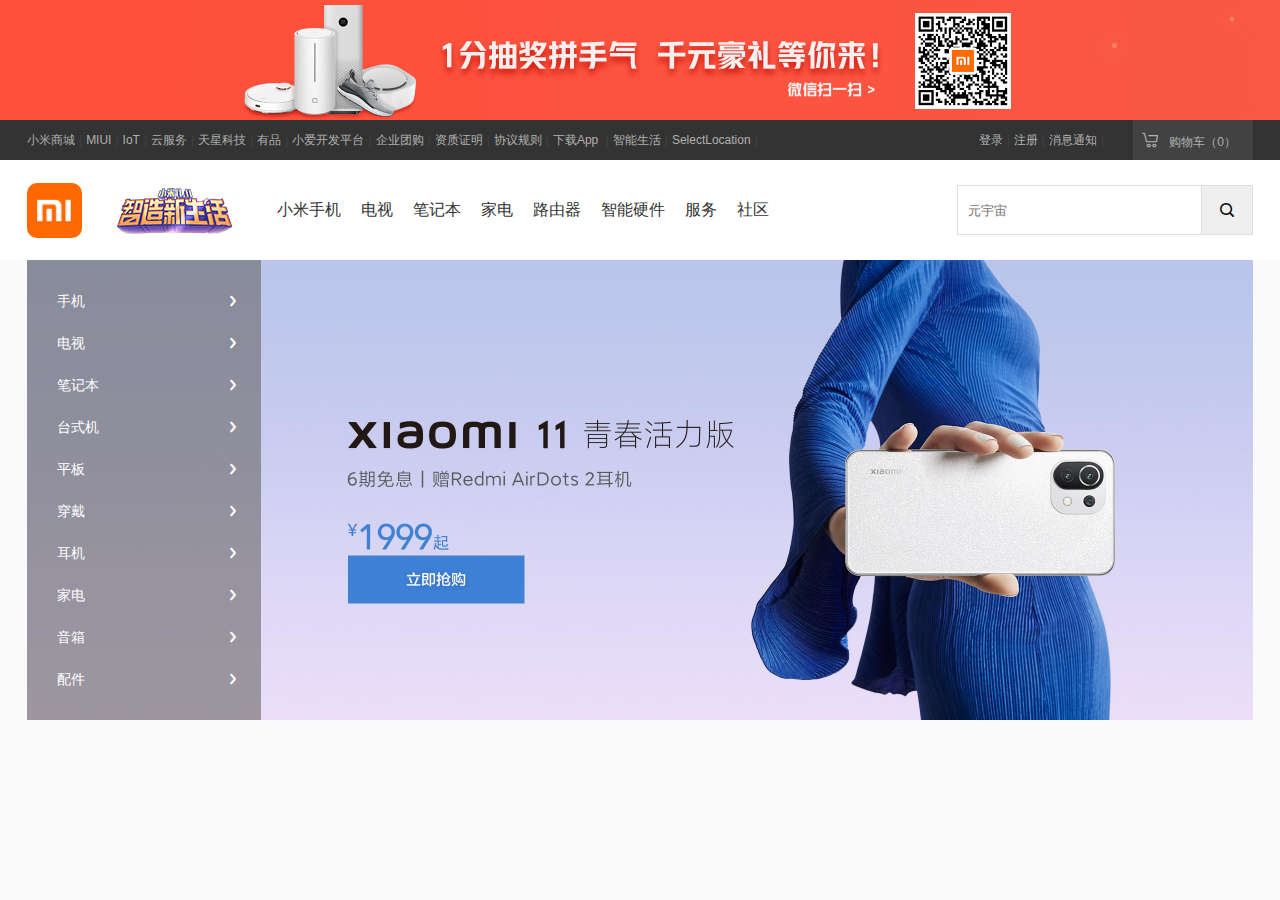
<file: index.html>
<!DOCTYPE html>
<html lang="en">
<head>
    <meta charset="UTF-8">
    <meta name="viewport" content="width=device-width, initial-scale=1.0">
    <title>Document</title>
    <link rel="stylesheet" href="./css/reset.css"></link>
    <link rel="stylesheet" href="./css/mi.css">
    <link rel="stylesheet" href="./css/iconfont/iconfont.css">
</head>
<body>
    <!-- 顶部广告 start -->
     <div class="header">
        <a href="#">
            <img src="./images/top.jpg" alt="ad">
        </a> 
     </div>
    <!-- 顶部广告 end -->

    <!-- 黑色导航栏 start -->
     <div class="black-nav">
        <div class="wrap">
            <ul class="black-nav-left">
                <li><a href="#">小米商城</a><span>|</span></li>
                <li><a href="#">MIUI</a><span>|</span></li>
                <li><a href="#">IoT</a><span>|</span></li>
                <li><a href="#">云服务</a><span>|</span></li>
                <li><a href="#">天星科技</a><span>|</span></li>
                <li><a href="#">有品</a><span>|</span></li>
                <li><a href="#">小爱开发平台</a><span>|</span></li>
                <li><a href="#">企业团购</a><span>|</span></li>
                <li><a href="#">资质证明</a><span>|</span></li>
                <li><a href="#">协议规则</a><span>|</span></li>
                <li>
                    <a href="#">下载App</a>
                    <span>|</span>
                    <div class="download">
                        <img src="./images/download.png" alt="">
                        <p>小米商城App</p>
                    </div>
                    <div class="stri"></div>
                </li>
                <li><a href="#">智能生活</a><span>|</span></li>
                <li><a href="#">SelectLocation</a><span>|</span></li>
            </ul>
            <ul class="black-nav-right">
                <li><a href="#">登录</a><span>|</span></li>
                <li><a href="#">注册</a><span>|</span></li>
                <li><a href="#">消息通知</a><span>|</span></li>
                <li class="cart">
                    <a href="#">
                        <i class="iconfont">&#xe607;</i>
                        <i >购物车（0）</i>
                    </a>
                    <div class="cart-list">
                        购物车中还没有商品，赶紧选购吧
                    </div>
                </li>
            </ul>
        </div>
     </div>
    <!-- 黑色导航栏 end -->

    <!-- 白色导航栏 start -->
     <div class="white-nav">
        <div class="wrap">
            <div class="logo">
            <img src="./images/mi-home.png" alt="" class="mi-home">
            <img src="./images/mi-logo.png" alt="" class="mi-logo">
        </div>
        <div class="nav-bar">
            <ul>
                <li>
                    <a href="#">
                        <img src="./images/zzxsh.gif" alt="">
                    </a>
                </li>
                <li>
                    <a href="#">小米手机</a>
                    <div class="nav-bar-list">
                        <div class="wrap">
                            <ul>
                            <li>
                                <a href="#">
                                    <div class="img-box">
                                        <img src="./images/phone.png" alt="">
                                    </div>
                                    <p class="name">小米10至尊纪念版</p>
                                    <p class="price">5200元</p>
                                </a>
                            </li>
                            <li>
                                <a href="#">
                                    <div class="img-box">
                                        <img src="./images/phone.png" alt="">
                                    </div>
                                    <p class="name">小米10至尊纪念版</p>
                                    <p class="price">5200元</p>
                                </a>
                            </li>
                            <li>
                                <a href="#">
                                    <div class="img-box">
                                        <img src="./images/phone.png" alt="">
                                    </div>
                                    <p class="name">小米10至尊纪念版</p>
                                    <p class="price">5200元</p>
                                </a>
                            </li>
                        </ul>
                        </div>
                    </div>
                </li>
                <li>
                    <a href="#">电视</a>
                    <div class="nav-bar-list">
                        <div class="wrap">
                            <ul>
                            <li>
                                <a href="#">
                                    <div class="img-box">
                                        <img src="./images/tv-1@1x.png" alt="">
                                    </div>
                                    <p class="name">小米电视 S Mini LED 系列</p>
                                    <p class="price">2499元 起</p>
                                </a>
                            </li>
                            <li>
                                <a href="#">
                                    <div class="img-box">
                                        <img src="./images/tv-2@1x.png" alt="">
                                    </div>
                                    <p class="name">小米电视 S Pro Mini LED 系列</p>
                                    <p class="price">3999元 起</p>
                                </a>
                            </li>
                            <li>
                                <a href="#">
                                    <div class="img-box">
                                        <img src="./images/tv-3@1x.png" alt="">
                                    </div>
                                    <p class="name">REDMI A系列电视 2025款</p>
                                    <p class="price">699元 起</p>
                                </a>
                            </li>
                            <li>
                                <a href="#">
                                    <div class="img-box">
                                        <img src="./images/tv-4@1x.png" alt="">
                                    </div>
                                    <p class="name">REDMI智能电视 A Pro 系列</p>
                                    <p class="price">1399元 起</p>
                                </a>
                            </li>
                        </ul>
                        </div>
                    </div>
                </li>
                <li><a href="#">笔记本</a></li>
                <li><a href="#">家电</a></li>
                <li><a href="#">路由器</a></li>
                <li><a href="#">智能硬件</a></li>
                <li><a href="#">服务</a></li>
                <li><a href="#">社区</a></li>
            </ul>
        </div>
        <div class="search">
            <input type="text" placeholder="元宇宙">
            <button class="iconfont">&#xe63d;</button>
        </div>
        </div>
     </div>
    <!-- 白色导航栏 end -->

    <!-- banner start -->
     <div class="banner">
        <div class="wrap">
            <img class="banner-img" src="./images/banner.jpg" alt="">
            <div class="side">
                <ul>
                    <li>
                        <a href="#">手机<i class="iconfont">&#xe621;</i></a>
                        <div class="side-list">
                            <ul>
                                <li>
                                    <a href="#">
                                        <img src="./images/phone.png" alt="">
                                        <span>小米手机至尊版</span>
                                    </a>
                                </li>
                                <li>
                                    <a href="#">
                                        <img src="./images/phone.png" alt="">
                                        <span>小米手机至尊版</span>
                                    </a>
                                </li>
                                <li>
                                    <a href="#">
                                        <img src="./images/phone.png" alt="">
                                        <span>小米手机至尊版</span>
                                    </a>
                                </li>
                                <li>
                                    <a href="#">
                                        <img src="./images/phone.png" alt="">
                                        <span>小米手机至尊版</span>
                                    </a>
                                </li>
                                <li>
                                    <a href="#">
                                        <img src="./images/phone.png" alt="">
                                        <span>小米手机至尊版</span>
                                    </a>
                                </li>
                                <li>
                                    <a href="#">
                                        <img src="./images/phone.png" alt="">
                                        <span>小米手机至尊版</span>
                                    </a>
                                </li>
                                <li>
                                    <a href="#">
                                        <img src="./images/phone.png" alt="">
                                        <span>小米手机至尊版</span>
                                    </a>
                                </li>
                            </ul>
                        </div>
                    </li>
                    <li>
                        <a href="#">电视<i class="iconfont">&#xe621;</i></a>
                        <div class="side-list">
                            <ul>
                                <li>
                                    <a href="#">
                                        <img src="./images/tv1.png" alt="">
                                        <span>小米电视</span>
                                    </a>
                                </li>
                                <li>
                                    <a href="#">
                                        <img src="./images/tv2.png" alt="">
                                        <span>小米电视</span>
                                    </a>
                                </li>
                                <li>
                                    <a href="#">
                                        <img src="./images/tv3.png" alt="">
                                        <span>小米电视</span>
                                    </a>
                                </li>
                                <li>
                                    <a href="#">
                                        <img src="./images/tv4.png" alt="">
                                        <span>小米电视</span>
                                    </a>
                                </li>
                                <li>
                                    <a href="#">
                                        <img src="./images/tv1.png" alt="">
                                        <span>小米电视</span>
                                    </a>
                                </li>
                                <li>
                                    <a href="#">
                                        <img src="./images/tv2.png" alt="">
                                        <span>小米电视</span>
                                    </a>
                                </li>
                                <li>
                                    <a href="#">
                                        <img src="./images/tv3.png" alt="">
                                        <span>小米电视</span>
                                    </a>
                                </li>
                            </ul>
                        </div>
                    </li>
                    <li><a href="#">笔记本<i class="iconfont">&#xe621;</i></a></li>
                    <li><a href="#">台式机<i class="iconfont">&#xe621;</i></a></li>
                    <li><a href="#">平板<i class="iconfont">&#xe621;</i></a></li>
                    <li><a href="#">穿戴<i class="iconfont">&#xe621;</i></a></li>
                    <li><a href="#">耳机<i class="iconfont">&#xe621;</i></a></li>
                    <li><a href="#">家电<i class="iconfont">&#xe621;</i></a></li>
                    <li><a href="#">音箱<i class="iconfont">&#xe621;</i></a></li>
                    <li><a href="#">配件<i class="iconfont">&#xe621;</i></a></li>
                </ul>
            </div>
        </div>
     </div>
    <!-- banner end -->

    <!-- banner end -->
     
</body>
</html>
</file>
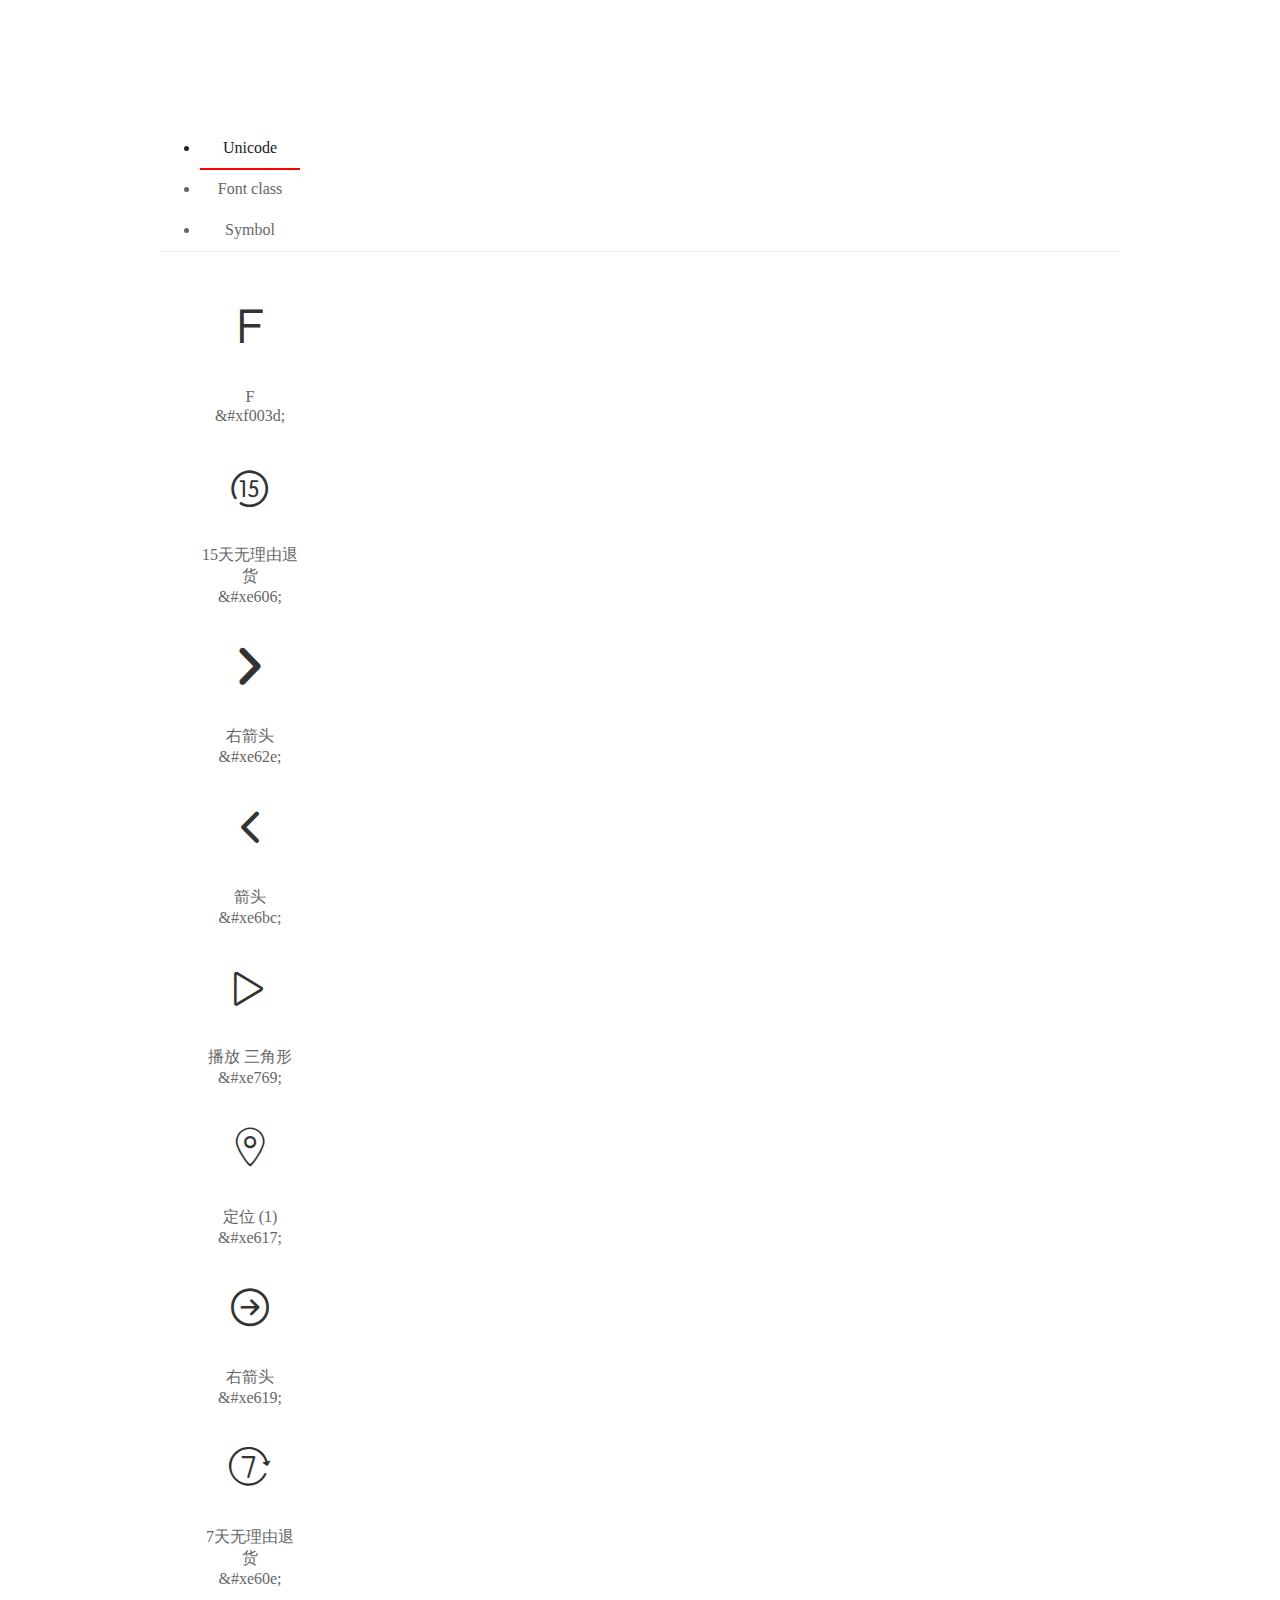
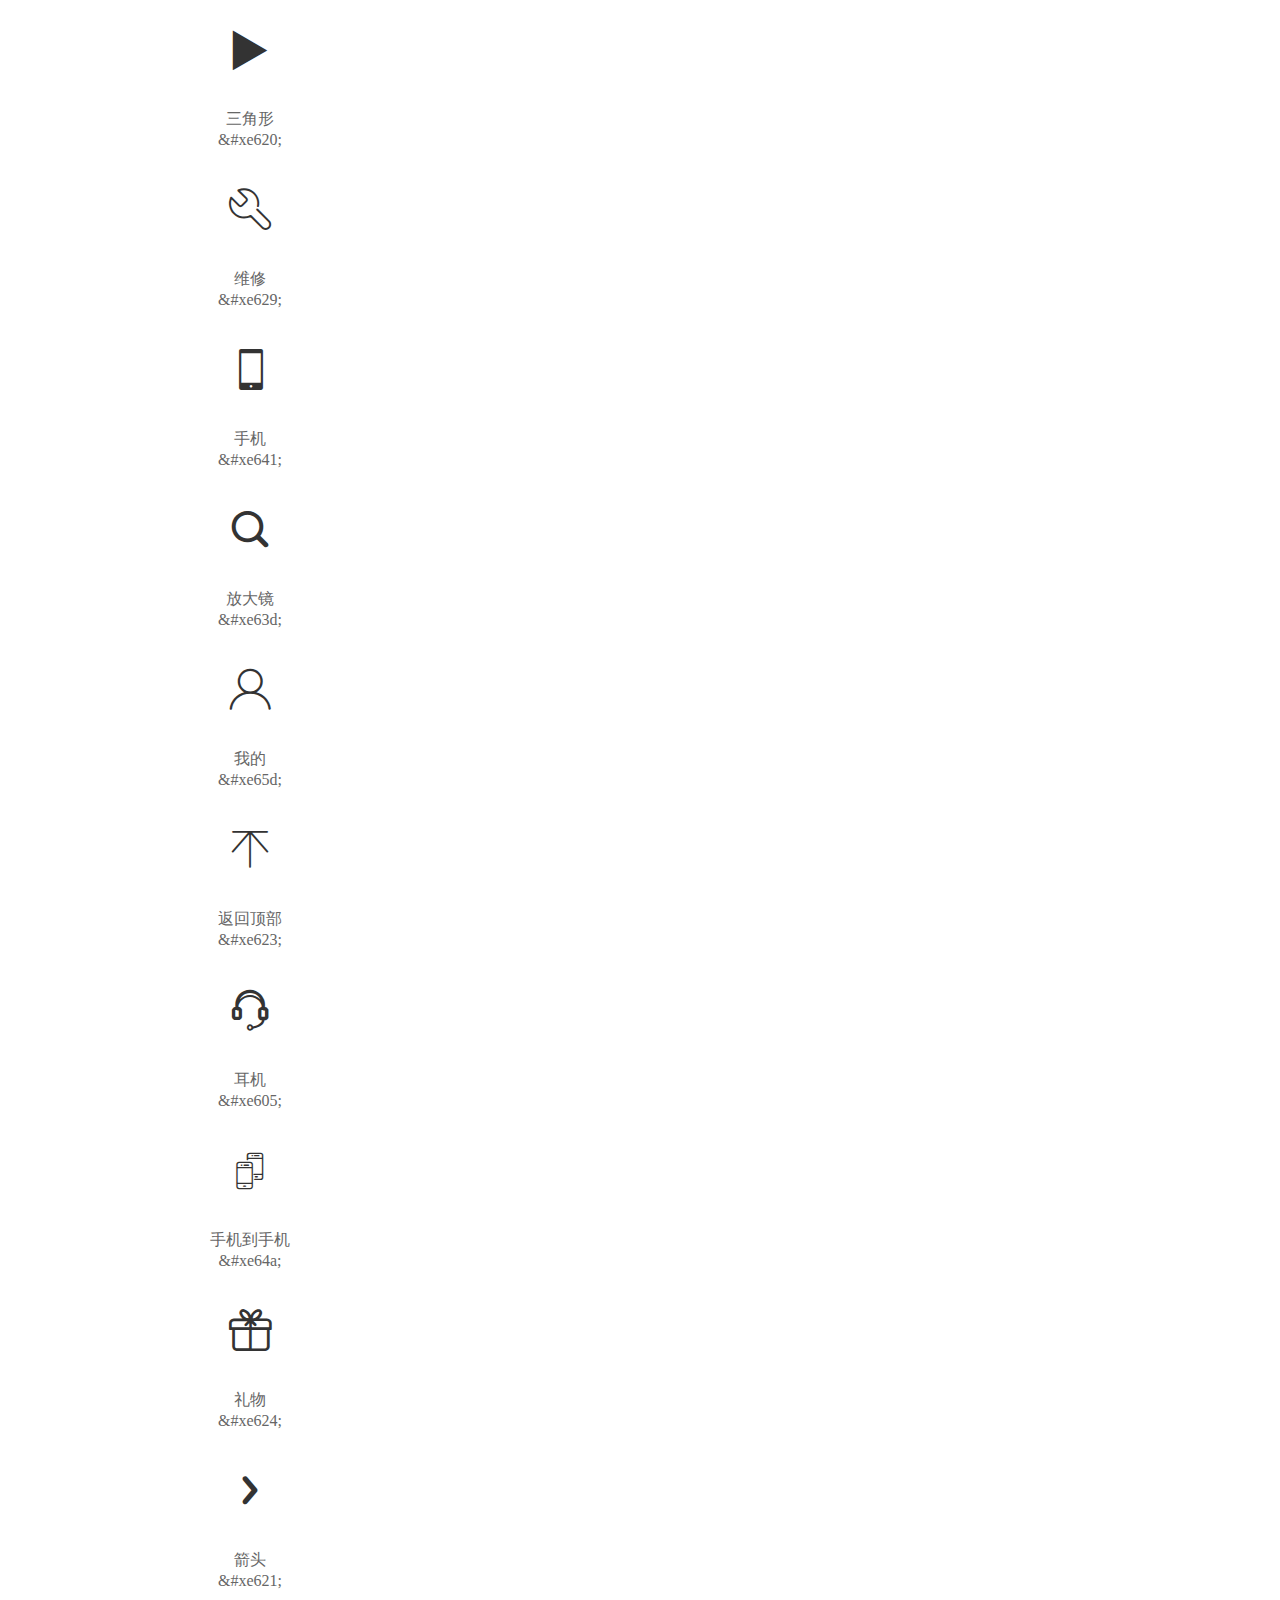
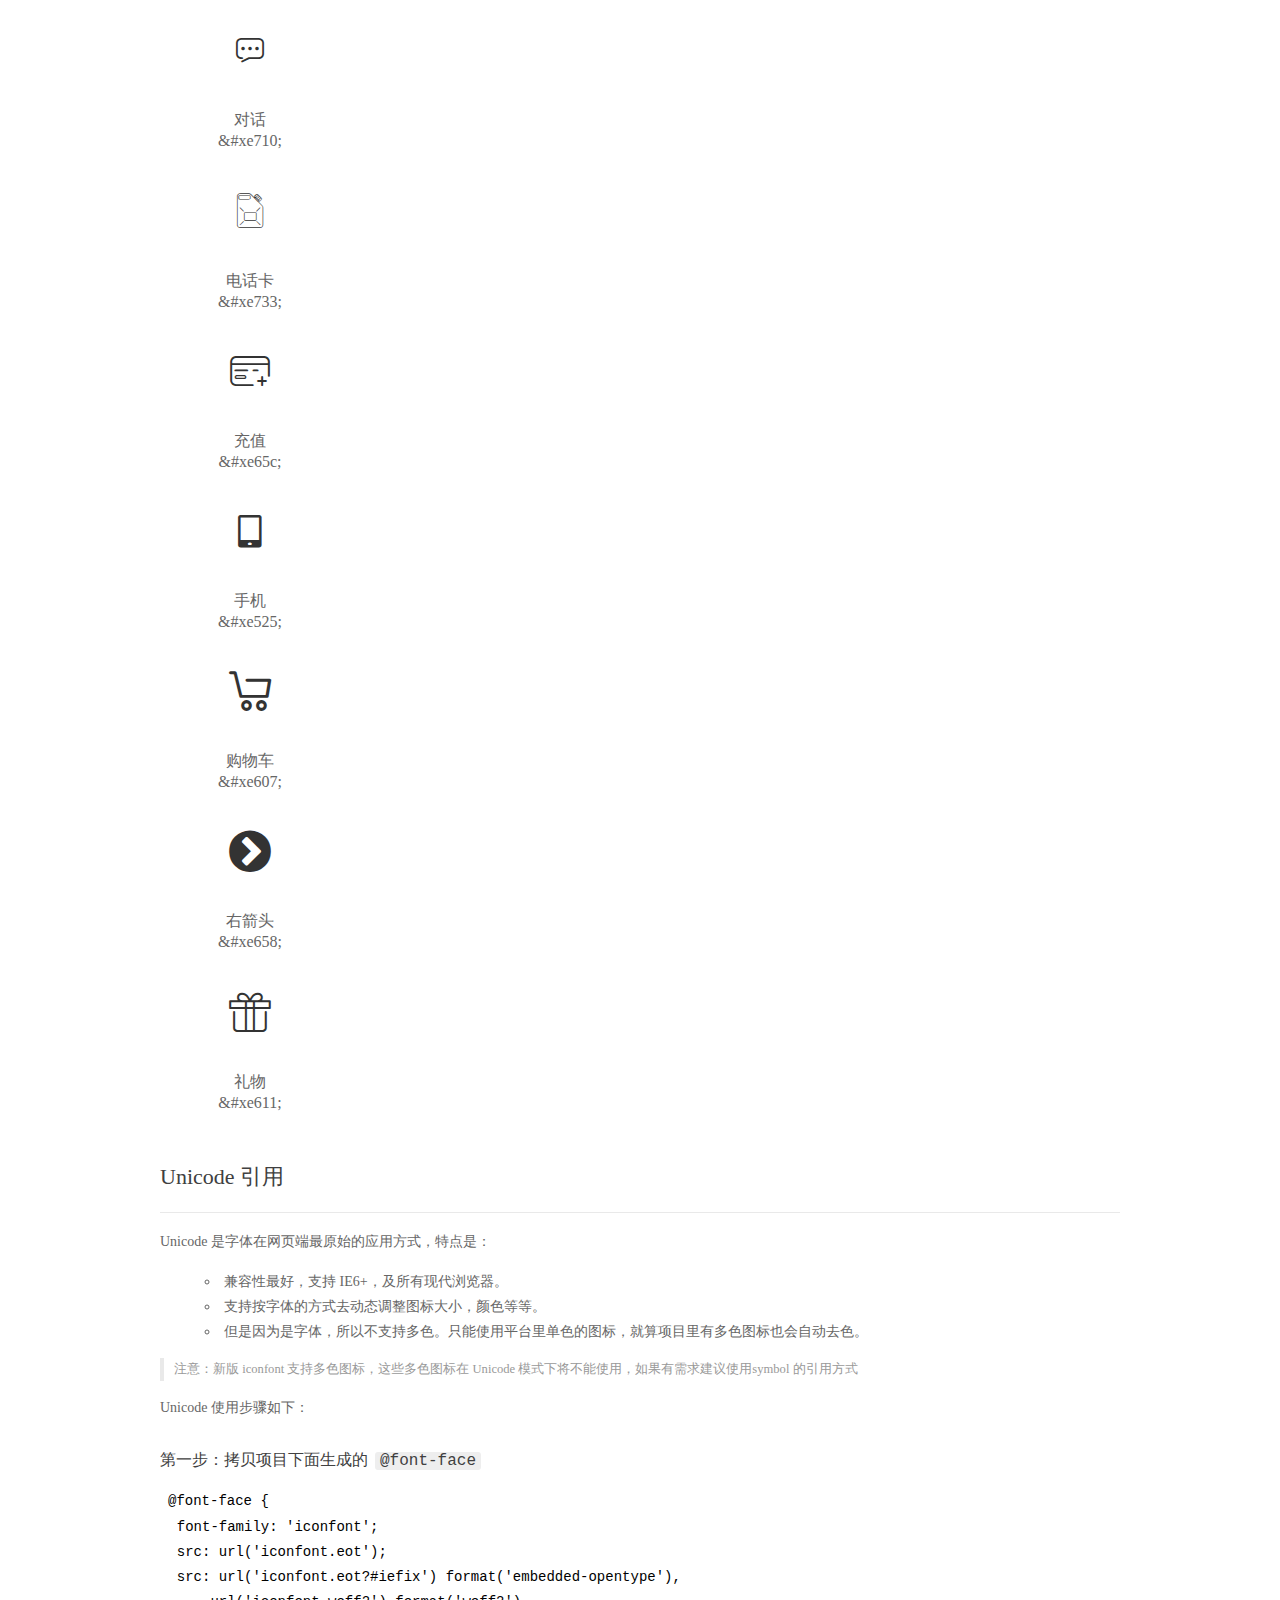
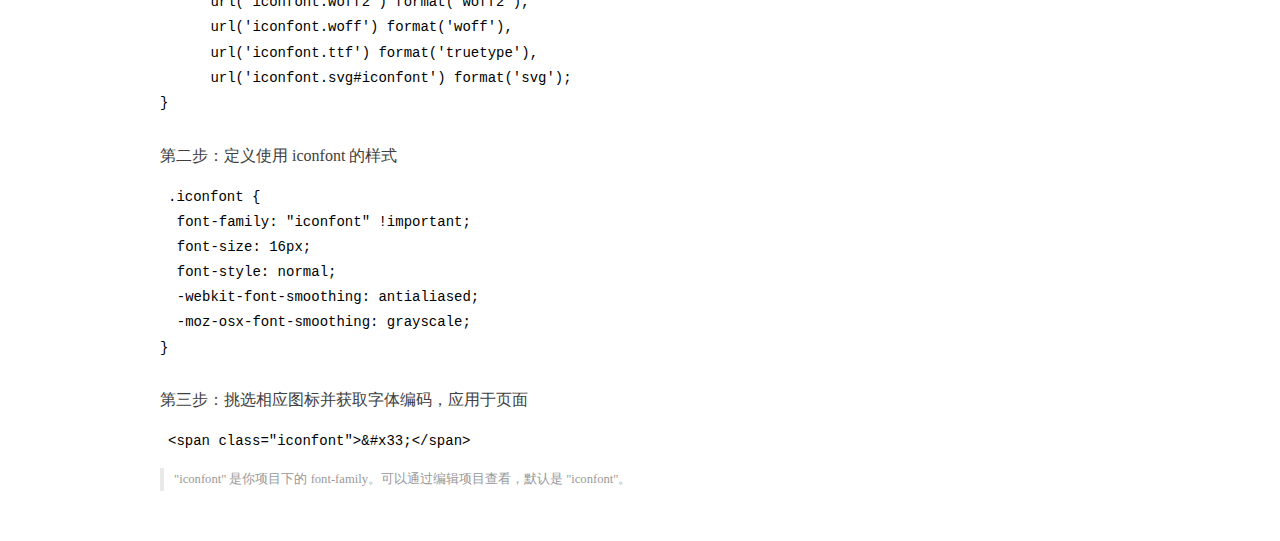
<file: css/iconfont/demo_index.html>
<!DOCTYPE html>
<html>
<head>
  <meta charset="utf-8"/>
  <title>IconFont Demo</title>
  <link rel="shortcut icon" href="https://gtms04.alicdn.com/tps/i4/TB1_oz6GVXXXXaFXpXXJDFnIXXX-64-64.ico" type="image/x-icon"/>
  <link rel="stylesheet" href="https://g.alicdn.com/thx/cube/1.3.2/cube.min.css">
  <link rel="stylesheet" href="demo.css">
  <link rel="stylesheet" href="iconfont.css">
  <script src="iconfont.js"></script>
  <!-- jQuery -->
  <script src="https://a1.alicdn.com/oss/uploads/2018/12/26/7bfddb60-08e8-11e9-9b04-53e73bb6408b.js"></script>
  <!-- 代码高亮 -->
  <script src="https://a1.alicdn.com/oss/uploads/2018/12/26/a3f714d0-08e6-11e9-8a15-ebf944d7534c.js"></script>
</head>
<body>
  <div class="main">
    <h1 class="logo"><a href="https://www.iconfont.cn/" title="iconfont 首页" target="_blank">&#xe86b;</a></h1>
    <div class="nav-tabs">
      <ul id="tabs" class="dib-box">
        <li class="dib active"><span>Unicode</span></li>
        <li class="dib"><span>Font class</span></li>
        <li class="dib"><span>Symbol</span></li>
      </ul>
      
    </div>
    <div class="tab-container">
      <div class="content unicode" style="display: block;">
          <ul class="icon_lists dib-box">
          
            <li class="dib">
              <span class="icon iconfont">&#xf003d;</span>
                <div class="name">F</div>
                <div class="code-name">&amp;#xf003d;</div>
              </li>
          
            <li class="dib">
              <span class="icon iconfont">&#xe606;</span>
                <div class="name">15天无理由退货</div>
                <div class="code-name">&amp;#xe606;</div>
              </li>
          
            <li class="dib">
              <span class="icon iconfont">&#xe62e;</span>
                <div class="name">右箭头</div>
                <div class="code-name">&amp;#xe62e;</div>
              </li>
          
            <li class="dib">
              <span class="icon iconfont">&#xe6bc;</span>
                <div class="name">箭头</div>
                <div class="code-name">&amp;#xe6bc;</div>
              </li>
          
            <li class="dib">
              <span class="icon iconfont">&#xe769;</span>
                <div class="name">播放 三角形</div>
                <div class="code-name">&amp;#xe769;</div>
              </li>
          
            <li class="dib">
              <span class="icon iconfont">&#xe617;</span>
                <div class="name">定位 (1)</div>
                <div class="code-name">&amp;#xe617;</div>
              </li>
          
            <li class="dib">
              <span class="icon iconfont">&#xe619;</span>
                <div class="name">右箭头</div>
                <div class="code-name">&amp;#xe619;</div>
              </li>
          
            <li class="dib">
              <span class="icon iconfont">&#xe60e;</span>
                <div class="name">7天无理由退货</div>
                <div class="code-name">&amp;#xe60e;</div>
              </li>
          
            <li class="dib">
              <span class="icon iconfont">&#xe620;</span>
                <div class="name">三角形</div>
                <div class="code-name">&amp;#xe620;</div>
              </li>
          
            <li class="dib">
              <span class="icon iconfont">&#xe629;</span>
                <div class="name">维修</div>
                <div class="code-name">&amp;#xe629;</div>
              </li>
          
            <li class="dib">
              <span class="icon iconfont">&#xe641;</span>
                <div class="name">手机</div>
                <div class="code-name">&amp;#xe641;</div>
              </li>
          
            <li class="dib">
              <span class="icon iconfont">&#xe63d;</span>
                <div class="name">放大镜</div>
                <div class="code-name">&amp;#xe63d;</div>
              </li>
          
            <li class="dib">
              <span class="icon iconfont">&#xe65d;</span>
                <div class="name">我的</div>
                <div class="code-name">&amp;#xe65d;</div>
              </li>
          
            <li class="dib">
              <span class="icon iconfont">&#xe623;</span>
                <div class="name">返回顶部</div>
                <div class="code-name">&amp;#xe623;</div>
              </li>
          
            <li class="dib">
              <span class="icon iconfont">&#xe605;</span>
                <div class="name">耳机</div>
                <div class="code-name">&amp;#xe605;</div>
              </li>
          
            <li class="dib">
              <span class="icon iconfont">&#xe64a;</span>
                <div class="name">手机到手机</div>
                <div class="code-name">&amp;#xe64a;</div>
              </li>
          
            <li class="dib">
              <span class="icon iconfont">&#xe624;</span>
                <div class="name">礼物</div>
                <div class="code-name">&amp;#xe624;</div>
              </li>
          
            <li class="dib">
              <span class="icon iconfont">&#xe621;</span>
                <div class="name">箭头</div>
                <div class="code-name">&amp;#xe621;</div>
              </li>
          
            <li class="dib">
              <span class="icon iconfont">&#xe710;</span>
                <div class="name">对话</div>
                <div class="code-name">&amp;#xe710;</div>
              </li>
          
            <li class="dib">
              <span class="icon iconfont">&#xe733;</span>
                <div class="name">电话卡</div>
                <div class="code-name">&amp;#xe733;</div>
              </li>
          
            <li class="dib">
              <span class="icon iconfont">&#xe65c;</span>
                <div class="name">充值</div>
                <div class="code-name">&amp;#xe65c;</div>
              </li>
          
            <li class="dib">
              <span class="icon iconfont">&#xe525;</span>
                <div class="name">手机</div>
                <div class="code-name">&amp;#xe525;</div>
              </li>
          
            <li class="dib">
              <span class="icon iconfont">&#xe607;</span>
                <div class="name">购物车</div>
                <div class="code-name">&amp;#xe607;</div>
              </li>
          
            <li class="dib">
              <span class="icon iconfont">&#xe658;</span>
                <div class="name">右箭头</div>
                <div class="code-name">&amp;#xe658;</div>
              </li>
          
            <li class="dib">
              <span class="icon iconfont">&#xe611;</span>
                <div class="name">礼物</div>
                <div class="code-name">&amp;#xe611;</div>
              </li>
          
          </ul>
          <div class="article markdown">
          <h2 id="unicode-">Unicode 引用</h2>
          <hr>

          <p>Unicode 是字体在网页端最原始的应用方式，特点是：</p>
          <ul>
            <li>兼容性最好，支持 IE6+，及所有现代浏览器。</li>
            <li>支持按字体的方式去动态调整图标大小，颜色等等。</li>
            <li>但是因为是字体，所以不支持多色。只能使用平台里单色的图标，就算项目里有多色图标也会自动去色。</li>
          </ul>
          <blockquote>
            <p>注意：新版 iconfont 支持多色图标，这些多色图标在 Unicode 模式下将不能使用，如果有需求建议使用symbol 的引用方式</p>
          </blockquote>
          <p>Unicode 使用步骤如下：</p>
          <h3 id="-font-face">第一步：拷贝项目下面生成的 <code>@font-face</code></h3>
<pre><code class="language-css"
>@font-face {
  font-family: 'iconfont';
  src: url('iconfont.eot');
  src: url('iconfont.eot?#iefix') format('embedded-opentype'),
      url('iconfont.woff2') format('woff2'),
      url('iconfont.woff') format('woff'),
      url('iconfont.ttf') format('truetype'),
      url('iconfont.svg#iconfont') format('svg');
}
</code></pre>
          <h3 id="-iconfont-">第二步：定义使用 iconfont 的样式</h3>
<pre><code class="language-css"
>.iconfont {
  font-family: "iconfont" !important;
  font-size: 16px;
  font-style: normal;
  -webkit-font-smoothing: antialiased;
  -moz-osx-font-smoothing: grayscale;
}
</code></pre>
          <h3 id="-">第三步：挑选相应图标并获取字体编码，应用于页面</h3>
<pre>
<code class="language-html"
>&lt;span class="iconfont"&gt;&amp;#x33;&lt;/span&gt;
</code></pre>
          <blockquote>
            <p>"iconfont" 是你项目下的 font-family。可以通过编辑项目查看，默认是 "iconfont"。</p>
          </blockquote>
          </div>
      </div>
      <div class="content font-class">
        <ul class="icon_lists dib-box">
          
          <li class="dib">
            <span class="icon iconfont icon-F"></span>
            <div class="name">
              F
            </div>
            <div class="code-name">.icon-F
            </div>
          </li>
          
          <li class="dib">
            <span class="icon iconfont icon-15tianwuliyoutuihuo"></span>
            <div class="name">
              15天无理由退货
            </div>
            <div class="code-name">.icon-15tianwuliyoutuihuo
            </div>
          </li>
          
          <li class="dib">
            <span class="icon iconfont icon-iconfonticonfonti2copycopy"></span>
            <div class="name">
              右箭头
            </div>
            <div class="code-name">.icon-iconfonticonfonti2copycopy
            </div>
          </li>
          
          <li class="dib">
            <span class="icon iconfont icon-jiantouarrowhead7"></span>
            <div class="name">
              箭头
            </div>
            <div class="code-name">.icon-jiantouarrowhead7
            </div>
          </li>
          
          <li class="dib">
            <span class="icon iconfont icon-bofangsanjiaoxing"></span>
            <div class="name">
              播放 三角形
            </div>
            <div class="code-name">.icon-bofangsanjiaoxing
            </div>
          </li>
          
          <li class="dib">
            <span class="icon iconfont icon-dingwei1"></span>
            <div class="name">
              定位 (1)
            </div>
            <div class="code-name">.icon-dingwei1
            </div>
          </li>
          
          <li class="dib">
            <span class="icon iconfont icon-youjiantou"></span>
            <div class="name">
              右箭头
            </div>
            <div class="code-name">.icon-youjiantou
            </div>
          </li>
          
          <li class="dib">
            <span class="icon iconfont icon-7tianwuliyoutuihuo"></span>
            <div class="name">
              7天无理由退货
            </div>
            <div class="code-name">.icon-7tianwuliyoutuihuo
            </div>
          </li>
          
          <li class="dib">
            <span class="icon iconfont icon-sanjiaoxing"></span>
            <div class="name">
              三角形
            </div>
            <div class="code-name">.icon-sanjiaoxing
            </div>
          </li>
          
          <li class="dib">
            <span class="icon iconfont icon-buoumaotubiao46"></span>
            <div class="name">
              维修
            </div>
            <div class="code-name">.icon-buoumaotubiao46
            </div>
          </li>
          
          <li class="dib">
            <span class="icon iconfont icon-tel"></span>
            <div class="name">
              手机
            </div>
            <div class="code-name">.icon-tel
            </div>
          </li>
          
          <li class="dib">
            <span class="icon iconfont icon-fangdajing"></span>
            <div class="name">
              放大镜
            </div>
            <div class="code-name">.icon-fangdajing
            </div>
          </li>
          
          <li class="dib">
            <span class="icon iconfont icon-my_icon"></span>
            <div class="name">
              我的
            </div>
            <div class="code-name">.icon-my_icon
            </div>
          </li>
          
          <li class="dib">
            <span class="icon iconfont icon-fanhuidingbu"></span>
            <div class="name">
              返回顶部
            </div>
            <div class="code-name">.icon-fanhuidingbu
            </div>
          </li>
          
          <li class="dib">
            <span class="icon iconfont icon-erji"></span>
            <div class="name">
              耳机
            </div>
            <div class="code-name">.icon-erji
            </div>
          </li>
          
          <li class="dib">
            <span class="icon iconfont icon-shoujidaoshouji"></span>
            <div class="name">
              手机到手机
            </div>
            <div class="code-name">.icon-shoujidaoshouji
            </div>
          </li>
          
          <li class="dib">
            <span class="icon iconfont icon-gifs"></span>
            <div class="name">
              礼物
            </div>
            <div class="code-name">.icon-gifs
            </div>
          </li>
          
          <li class="dib">
            <span class="icon iconfont icon-jiantou"></span>
            <div class="name">
              箭头
            </div>
            <div class="code-name">.icon-jiantou
            </div>
          </li>
          
          <li class="dib">
            <span class="icon iconfont icon-duihua"></span>
            <div class="name">
              对话
            </div>
            <div class="code-name">.icon-duihua
            </div>
          </li>
          
          <li class="dib">
            <span class="icon iconfont icon-dianhuaqia"></span>
            <div class="name">
              电话卡
            </div>
            <div class="code-name">.icon-dianhuaqia
            </div>
          </li>
          
          <li class="dib">
            <span class="icon iconfont icon-chongzhi"></span>
            <div class="name">
              充值
            </div>
            <div class="code-name">.icon-chongzhi
            </div>
          </li>
          
          <li class="dib">
            <span class="icon iconfont icon-shouji"></span>
            <div class="name">
              手机
            </div>
            <div class="code-name">.icon-shouji
            </div>
          </li>
          
          <li class="dib">
            <span class="icon iconfont icon-gouwuche"></span>
            <div class="name">
              购物车
            </div>
            <div class="code-name">.icon-gouwuche
            </div>
          </li>
          
          <li class="dib">
            <span class="icon iconfont icon-youjiantou1"></span>
            <div class="name">
              右箭头
            </div>
            <div class="code-name">.icon-youjiantou1
            </div>
          </li>
          
          <li class="dib">
            <span class="icon iconfont icon-present"></span>
            <div class="name">
              礼物
            </div>
            <div class="code-name">.icon-present
            </div>
          </li>
          
        </ul>
        <div class="article markdown">
        <h2 id="font-class-">font-class 引用</h2>
        <hr>

        <p>font-class 是 Unicode 使用方式的一种变种，主要是解决 Unicode 书写不直观，语意不明确的问题。</p>
        <p>与 Unicode 使用方式相比，具有如下特点：</p>
        <ul>
          <li>兼容性良好，支持 IE8+，及所有现代浏览器。</li>
          <li>相比于 Unicode 语意明确，书写更直观。可以很容易分辨这个 icon 是什么。</li>
          <li>因为使用 class 来定义图标，所以当要替换图标时，只需要修改 class 里面的 Unicode 引用。</li>
          <li>不过因为本质上还是使用的字体，所以多色图标还是不支持的。</li>
        </ul>
        <p>使用步骤如下：</p>
        <h3 id="-fontclass-">第一步：引入项目下面生成的 fontclass 代码：</h3>
<pre><code class="language-html">&lt;link rel="stylesheet" href="./iconfont.css"&gt;
</code></pre>
        <h3 id="-">第二步：挑选相应图标并获取类名，应用于页面：</h3>
<pre><code class="language-html">&lt;span class="iconfont icon-xxx"&gt;&lt;/span&gt;
</code></pre>
        <blockquote>
          <p>"
            iconfont" 是你项目下的 font-family。可以通过编辑项目查看，默认是 "iconfont"。</p>
        </blockquote>
      </div>
      </div>
      <div class="content symbol">
          <ul class="icon_lists dib-box">
          
            <li class="dib">
                <svg class="icon svg-icon" aria-hidden="true">
                  <use xlink:href="#icon-F"></use>
                </svg>
                <div class="name">F</div>
                <div class="code-name">#icon-F</div>
            </li>
          
            <li class="dib">
                <svg class="icon svg-icon" aria-hidden="true">
                  <use xlink:href="#icon-15tianwuliyoutuihuo"></use>
                </svg>
                <div class="name">15天无理由退货</div>
                <div class="code-name">#icon-15tianwuliyoutuihuo</div>
            </li>
          
            <li class="dib">
                <svg class="icon svg-icon" aria-hidden="true">
                  <use xlink:href="#icon-iconfonticonfonti2copycopy"></use>
                </svg>
                <div class="name">右箭头</div>
                <div class="code-name">#icon-iconfonticonfonti2copycopy</div>
            </li>
          
            <li class="dib">
                <svg class="icon svg-icon" aria-hidden="true">
                  <use xlink:href="#icon-jiantouarrowhead7"></use>
                </svg>
                <div class="name">箭头</div>
                <div class="code-name">#icon-jiantouarrowhead7</div>
            </li>
          
            <li class="dib">
                <svg class="icon svg-icon" aria-hidden="true">
                  <use xlink:href="#icon-bofangsanjiaoxing"></use>
                </svg>
                <div class="name">播放 三角形</div>
                <div class="code-name">#icon-bofangsanjiaoxing</div>
            </li>
          
            <li class="dib">
                <svg class="icon svg-icon" aria-hidden="true">
                  <use xlink:href="#icon-dingwei1"></use>
                </svg>
                <div class="name">定位 (1)</div>
                <div class="code-name">#icon-dingwei1</div>
            </li>
          
            <li class="dib">
                <svg class="icon svg-icon" aria-hidden="true">
                  <use xlink:href="#icon-youjiantou"></use>
                </svg>
                <div class="name">右箭头</div>
                <div class="code-name">#icon-youjiantou</div>
            </li>
          
            <li class="dib">
                <svg class="icon svg-icon" aria-hidden="true">
                  <use xlink:href="#icon-7tianwuliyoutuihuo"></use>
                </svg>
                <div class="name">7天无理由退货</div>
                <div class="code-name">#icon-7tianwuliyoutuihuo</div>
            </li>
          
            <li class="dib">
                <svg class="icon svg-icon" aria-hidden="true">
                  <use xlink:href="#icon-sanjiaoxing"></use>
                </svg>
                <div class="name">三角形</div>
                <div class="code-name">#icon-sanjiaoxing</div>
            </li>
          
            <li class="dib">
                <svg class="icon svg-icon" aria-hidden="true">
                  <use xlink:href="#icon-buoumaotubiao46"></use>
                </svg>
                <div class="name">维修</div>
                <div class="code-name">#icon-buoumaotubiao46</div>
            </li>
          
            <li class="dib">
                <svg class="icon svg-icon" aria-hidden="true">
                  <use xlink:href="#icon-tel"></use>
                </svg>
                <div class="name">手机</div>
                <div class="code-name">#icon-tel</div>
            </li>
          
            <li class="dib">
                <svg class="icon svg-icon" aria-hidden="true">
                  <use xlink:href="#icon-fangdajing"></use>
                </svg>
                <div class="name">放大镜</div>
                <div class="code-name">#icon-fangdajing</div>
            </li>
          
            <li class="dib">
                <svg class="icon svg-icon" aria-hidden="true">
                  <use xlink:href="#icon-my_icon"></use>
                </svg>
                <div class="name">我的</div>
                <div class="code-name">#icon-my_icon</div>
            </li>
          
            <li class="dib">
                <svg class="icon svg-icon" aria-hidden="true">
                  <use xlink:href="#icon-fanhuidingbu"></use>
                </svg>
                <div class="name">返回顶部</div>
                <div class="code-name">#icon-fanhuidingbu</div>
            </li>
          
            <li class="dib">
                <svg class="icon svg-icon" aria-hidden="true">
                  <use xlink:href="#icon-erji"></use>
                </svg>
                <div class="name">耳机</div>
                <div class="code-name">#icon-erji</div>
            </li>
          
            <li class="dib">
                <svg class="icon svg-icon" aria-hidden="true">
                  <use xlink:href="#icon-shoujidaoshouji"></use>
                </svg>
                <div class="name">手机到手机</div>
                <div class="code-name">#icon-shoujidaoshouji</div>
            </li>
          
            <li class="dib">
                <svg class="icon svg-icon" aria-hidden="true">
                  <use xlink:href="#icon-gifs"></use>
                </svg>
                <div class="name">礼物</div>
                <div class="code-name">#icon-gifs</div>
            </li>
          
            <li class="dib">
                <svg class="icon svg-icon" aria-hidden="true">
                  <use xlink:href="#icon-jiantou"></use>
                </svg>
                <div class="name">箭头</div>
                <div class="code-name">#icon-jiantou</div>
            </li>
          
            <li class="dib">
                <svg class="icon svg-icon" aria-hidden="true">
                  <use xlink:href="#icon-duihua"></use>
                </svg>
                <div class="name">对话</div>
                <div class="code-name">#icon-duihua</div>
            </li>
          
            <li class="dib">
                <svg class="icon svg-icon" aria-hidden="true">
                  <use xlink:href="#icon-dianhuaqia"></use>
                </svg>
                <div class="name">电话卡</div>
                <div class="code-name">#icon-dianhuaqia</div>
            </li>
          
            <li class="dib">
                <svg class="icon svg-icon" aria-hidden="true">
                  <use xlink:href="#icon-chongzhi"></use>
                </svg>
                <div class="name">充值</div>
                <div class="code-name">#icon-chongzhi</div>
            </li>
          
            <li class="dib">
                <svg class="icon svg-icon" aria-hidden="true">
                  <use xlink:href="#icon-shouji"></use>
                </svg>
                <div class="name">手机</div>
                <div class="code-name">#icon-shouji</div>
            </li>
          
            <li class="dib">
                <svg class="icon svg-icon" aria-hidden="true">
                  <use xlink:href="#icon-gouwuche"></use>
                </svg>
                <div class="name">购物车</div>
                <div class="code-name">#icon-gouwuche</div>
            </li>
          
            <li class="dib">
                <svg class="icon svg-icon" aria-hidden="true">
                  <use xlink:href="#icon-youjiantou1"></use>
                </svg>
                <div class="name">右箭头</div>
                <div class="code-name">#icon-youjiantou1</div>
            </li>
          
            <li class="dib">
                <svg class="icon svg-icon" aria-hidden="true">
                  <use xlink:href="#icon-present"></use>
                </svg>
                <div class="name">礼物</div>
                <div class="code-name">#icon-present</div>
            </li>
          
          </ul>
          <div class="article markdown">
          <h2 id="symbol-">Symbol 引用</h2>
          <hr>

          <p>这是一种全新的使用方式，应该说这才是未来的主流，也是平台目前推荐的用法。相关介绍可以参考这篇<a href="">文章</a>
            这种用法其实是做了一个 SVG 的集合，与另外两种相比具有如下特点：</p>
          <ul>
            <li>支持多色图标了，不再受单色限制。</li>
            <li>通过一些技巧，支持像字体那样，通过 <code>font-size</code>, <code>color</code> 来调整样式。</li>
            <li>兼容性较差，支持 IE9+，及现代浏览器。</li>
            <li>浏览器渲染 SVG 的性能一般，还不如 png。</li>
          </ul>
          <p>使用步骤如下：</p>
          <h3 id="-symbol-">第一步：引入项目下面生成的 symbol 代码：</h3>
<pre><code class="language-html">&lt;script src="./iconfont.js"&gt;&lt;/script&gt;
</code></pre>
          <h3 id="-css-">第二步：加入通用 CSS 代码（引入一次就行）：</h3>
<pre><code class="language-html">&lt;style&gt;
.icon {
  width: 1em;
  height: 1em;
  vertical-align: -0.15em;
  fill: currentColor;
  overflow: hidden;
}
&lt;/style&gt;
</code></pre>
          <h3 id="-">第三步：挑选相应图标并获取类名，应用于页面：</h3>
<pre><code class="language-html">&lt;svg class="icon" aria-hidden="true"&gt;
  &lt;use xlink:href="#icon-xxx"&gt;&lt;/use&gt;
&lt;/svg&gt;
</code></pre>
          </div>
      </div>

    </div>
  </div>
  <script>
  $(document).ready(function () {
      $('.tab-container .content:first').show()

      $('#tabs li').click(function (e) {
        var tabContent = $('.tab-container .content')
        var index = $(this).index()

        if ($(this).hasClass('active')) {
          return
        } else {
          $('#tabs li').removeClass('active')
          $(this).addClass('active')

          tabContent.hide().eq(index).fadeIn()
        }
      })
    })
  </script>
</body>
</html>
</file>
<file: css/mi.css>
/* 顶部广告 start */
.header{
    height: 120px;
    width: 100%;
    overflow: hidden;
    position: relative;
}

/*
  面试中常见的CSS问题：
  1.内容居中问题：一个大盒子中有个小盒子。如何让小盒子在大盒子中垂直和水平居中？
    1.1 弹性盒子模型
    1.2 定位
    1.3 表格
*/
.header img{
    height: 120px;
    position: absolute;
    left: 50%;
    transform: translateX(-50%);
}
/* 顶部广告 end */

/* 黑色导航栏 start */
.black-nav{
    width: 100%;
    height: 40px;
    line-height: 40px;
    background-color: #333;
    font-size: 12px;
}
.wrap{
    width: 1226px;
    margin: 0 auto;
}
.black-nav .wrap .black-nav-left{
    float: left;
}
.black-nav .wrap .black-nav-right{
    float: right;
}
.black-nav .wrap li{
    float: left;
    position: relative;
}
.black-nav a{
    color: #b0b0b0;
}
.black-nav .wrap li span{
    color: #424242;
    margin: 0 4px;
}
.download{
    width: 124px;
    height: 0px;
    background-color: #fff;
    box-shadow: 0 1px 5px #aaa;
    position: absolute;
    top: 40px;
    left: 50%;
    margin-left: -62px;
    overflow: hidden;
    z-index: 10;
}
.download img{
    width: 90px;
    margin: 18px auto 0;
}
.download p{
    color: #333;
    line-height: 12px;
    font-size: 12px;
}
.black-nav-left li:hover>.download{
    height: 148px;
}
.stri{
    width: 0;
    height: 0;
    border-bottom: 8px solid #fff;
    border-left: 8px solid transparent;
    border-right: 8px solid transparent;
    position: absolute;
    bottom: 0;
    left: 50%;
    margin-left: -8px;
    display: none;
}
.black-nav-left>li:hover>.stri{
    display: block;
}

.cart{
    width: 120px;
    height: 40px;
    background-color: #424242;
    margin-left: 25px;
    z-index: 10;
}
.cart:hover{
    background-color: #fff;
}
.cart:hover>a{
    color: #ff6700;
}
.cart i{
    font-style: normal;
    margin-right: 8px;
}
.cart-list{
    width: 316px;
    height: 0px;
    background-color: #fff;
    box-shadow: 0 2px 10px rgba(0,0,0,0.15);
    position: absolute;
    right: 0;
    top: 40px;
    color: #424242;
    overflow: hidden;
    line-height: 100px;
}
.cart:hover>.cart-list{
    height: 100px;
}
/* 黑色导航栏 end */

/* 白色导航栏 start */
.white-nav{
    width: 100%;
    height: 100px;
    background-color: #fff;
    position: relative;
}
.logo{
    width: 55px;
    height: 55px;
    background-color: #ff6700;
    float: left;
    margin-top: 22.5px;
    overflow: hidden;
    position: relative;
    border-radius: 10px;
}
.logo>img{
    width: 100%;
    height: 100%;
    position: absolute;
    top: 0;
    transition: 0.2s;
}

.mi-home{
    left: -55px;
}

.mi-logo{
    left: 0;
}

.logo:hover>.mi-home{
    left: 0;
}
.logo:hover>.mi-logo{
    left: 55px;
}
.nav-bar{
    width: 875px;
    height: 100px;
    line-height: 100px;
    float: left;
}
.search{
    width: 296px;
    height: 100px;
    float: right;
}
.nav-bar li{
    float: left;
}
.nav-bar li a{
    color: #333;
    padding: 0 10px;
}
.nav-bar li a:hover{
    color: #ff6700;
}

.nav-bar li img{
    margin-top: 22.5px;
}
.search input{
    width: 244px;
    height: 50px;
    float: left;
    border: 1px solid #e0e0e0;
    box-sizing: border-box;
    margin-top: 25px;
    padding: 10px;
    border-right: 0;
    outline: none;
}
.search button{
    /*296 - 244 = 52 */
    width: 52px;
    height: 50px;
    float: right;
    border: 1px solid #e0e0e0;
    margin-top: 25px;
}
.search button:hover{
    background-color: #ff6700;
    color: #fff;
}

.nav-bar-list{
    width: 100%;
    height: 220px;
    background-color: #fff;
    border-top: 1px solid #eee;
    box-shadow: 0 3px 4px rgba(0,0,0,0.1);
    position: absolute;
    left: 0;
    top: 100px;
    display: none;
    z-index: 10;
}
.nav-bar-list li{
    line-height: normal;
    border-right: 1px solid #eee;
    padding: 0 12px 0 12px;
}

.nav-bar-list .name{
    font-size: 12px;
    color: #333;
}

.nav-bar-list .price{
    font-size: 12px;
    color: #ff6700;
}
.nav-bar ul li:hover>.nav-bar-list{
    display: block;
}

/* 白色导航栏 end */

/*banner  start*/
.banner{
    width: 100%;
    height: 460px;
}

.banner-img{
    width: 100%;
}

.banner>.wrap{
    position: relative;
}

.side{
    width: 234px;
    height: 420px;
    padding: 20px 0;
    background-color: rgba(105,101,101,0.6);
    position: absolute;
    top: 0;
    left: 0;
}
.side>ul>li{
    height: 42px;
    line-height: 42px;
    text-align: left;
    padding-left: 30px;
    font-size: 14px;
}
.side>ul>li>a{
    color: #fff;
}
.side i{
    float: right;
    padding-right: 20px;
}
.side>ul>li:hover{
    background-color: #ff6700;
}

.side-list{
    /* 1226 - 234 = 992px */
    width: 992px;
    height: 460px;
    background-color: #fff;
    border: 1px solid #e0e0e0;
    border-left: none;
    box-sizing: border-box;
    box-shadow: 0 8px 16px rgba(0,0,0,0.18);
    position: absolute;
    top: 0;
    left: 234px;
    display: none;
}

.side-list ul{
    width: 100%;
}

.side-list ul li{
    width: 248px;
    height: 76px;
    float: left;
    padding: 18px 0 18px 20px;
    box-sizing: border-box;
    line-height: 76px;
}
.side-list img{
    width: 40px;
    margin-right: 10px;
}

.side-list span{
    color: #333;
    font-size: 14px;
    position: relative;
    top: -10px;
}

.side li:hover .side-list{
    display: block;
}
.side-list li:hover span{
    color: #ff6700;
}
/*banner  end*/

/*广告模块  start*/
.ad{
    width: 100%;
    height: 170px;
    padding: 14px 0;
    background-color: #fff;
}

.ad-aside{
    width: 234px;
    height: 170px;
    background-color: #5f5750;
    padding: 3px;
    box-sizing: border-box;
    font-size: 12px;
    float: left;
}

.ad-aside li{
    float: left;
    /* 234 - 6 =228 / 3 =76 */
    width: 76px;
    /* 170 - 6 = 164 / 3 =82 */
    height: 82px;
    padding-top: 18px;
    box-sizing: border-box;
    opacity: 0.7;
}

.ad-aside i{
    font-size: 24px;
    margin-bottom: 4px;
    display: block;
     color: #fff;
}

.ad-aside p{
     color: #fff;
}

.ad-aside li:hover{
    opacity: 1;
}

.ad-img{
    width: 316px;
    height: 170px;
    margin-left: 14.6px;
    float: left;
}
.ad-img img{
    width: 100%;
}
/*广告模块  end*/

/* 内容模块 start */

.content{
    width: 100%;
    background-color: #fff;
    overflow: hidden;
    padding: 4px 0 12px;
}
/* 内容模块 end */

/* 手机模块 start */
.title{
    text-align: left;
    color: #333;
    font-size: 22px;
    font-weight: 200;
    line-height: 58px;
}

.phone-box{
    width: 100%;
    height: 614px;
}

.phone-box-left{
    width: 234px;
    height: 614px;
    float: left;
}
.phone-box-right{
    width: 992px;
    height: 614px;
    float: left;
}
.item{
    /* 4元素平分992px */
    /* 左边距总数14*4=56 */
    /* (992-25)/4=234 */
    width: 234px;
    height: 300px;
    margin: 0 0 14px 14px;
    background-color: #fff;
    padding: 20px 0;
    box-sizing: border-box;
    float: left;
    transition: all 0.2s linear;
}
.item:hover{
    transform: translateY(-2px);
    box-shadow: 0 15px 30px rgba(0,0,0,0.1);
}

.item-img{
    width: 160px;
    margin-bottom: 18px;
}

.item-name{
    width: 214px;
    height: 21px;
    color: #333;
    line-height: 21px;
    margin: 0 auto 10px;
}

.item-desc{
    width: 214px;
    height: 18px;
    font-size: 12px;
    color: #b0b0b0;
    line-height: 18px;
    margin: 0 auto 10px;
}

.item-price{
    color: #ff6700;
    font-size: 14px;
}

.big-img{
    width: 100%;
    height: 120px;
    margin: 22px 0;
}
/* 手机模块 end */

/* 家电模块 start */
.elc-box{
    width: 100%;
    height: 614px;
}

.elc-item{
    padding: 0;
    margin-left: 0;
}

.item-price>del{
    color: #b0b0b0;
    margin-left: 8px;
}

.item-last{
    width: 234px;
    height: 300px;
    float: left;
    margin-left: 14px;
}

.item-last div{
    width: 234px;
    height: 143px;
    background-color: #fff;
    transition: all 0.2s linear;
}

.item-last>div:first-child{
    margin-bottom: 14px;
}

.item-last>div:hover{
    transform: translateY(-2px);
    box-shadow: 0 15px 30px rgba(0,0,0,0.1);
}

/* 家电模块 end */

/* 视频模块 start */
.video-box{
    width: 100%;
    height: 299px;
}
.video-box>div{
    width: 296px;
    height: 285px;
    background-color: #fff;
    float: left;
    margin-bottom: 14px;
    margin-right: 14px;
    transition: all 0.2s linear;
}
.video-box>div:last-child{
    margin-right: 0;
}
.video-box>div:hover{
    transform: translateY(-2px);
    box-shadow: 0 15px 30px rgba(0,0,0,0.1);
}
.video-img{
    width: 100%;
    height: 180px;
    margin-bottom: 28px;
    position: relative;
}
.btn{
    width: 32px;
    height: 20px;
    border-radius: 12px;
    border: 2px solid #fff;
    position: absolute;
    left: 20px;
    bottom: 10px;
}
.sanjiao{
    width: 0;
    height: 0;
    border-left: 8px solid  #fff;
    border-top: 6px solid transparent;
    border-bottom: 6px solid transparent; 
    margin: 5px auto;
}

.video-name{
    color: #333;
    font-size: 14px;
    width: 285px;
    height: 21px;
    margin: 0 auto 6px;
}

.video-desc{
    width: 285px;
    color: #b0b0b0;
    font-size: 12px;
    height: 18px;
    margin: 0 auto ;
}
.video-img:hover .btn{
    background-color: #ff6700;
    border-color: #ff6700;
}
/* 视频模块 end */

/* 页脚模块 start */
.footer-service{
    width: 100%;
    height: 25px;
    line-height: 25px;
    padding: 27px 0;
    border-bottom: 1px solid #e0e0e0;
}

.footer-service li{
    float: left;
    width: 20%;
    border-right: 1px solid #b0b0b0;
    box-sizing: border-box;
}
.footer-service li:last-child{
    border-right: 0;
}

.footer-service i {
    font-size: 24px;
    margin-right: 6px;
}
.footer-service a{
    color: #616161;
}
.footer-service a:hover{
    color: #ff6700;
}

.footer-link{
    width: 100%;
    height: 172px;
    padding: 40px 0;
}
.footer-link ul{
    float: left;
    width: 160px;
    text-align: left;
    color: #424242;
    line-height: 1.25;
}

.footer-link ul a{
    font-size: 12px;
    color: #757575;
}
.footer-link ul li{
    margin-top: 10px;
}
.footer-link ul li a:hover{
    color: #ff6700;
}
.footer-aside{
    width: 250px;
    height: 111px;
    border-left: 1px solid #e0e0e0;
    float: right;
    color: #616161;
}
.footer-aside .tel{
    font-size: 22px;
    line-height: 22px;
    color: #ff6700;
    margin-bottom: 5px;
}
.footer-aside .time{
    font-size: 12px;
    margin-bottom: 5px;
}
.kefu{
    display: block;
    width: 120px;
    height: 30px;
    line-height: 30px;
    border: 1px solid #ff6700;
    box-sizing: border-box;
    margin: 0 auto;
    color: #ff6700;
    font-size: 12px;
    transition: all 0.4s;
}
.kefu:hover{
    background-color: #ff6700;
    border-color: #ff6700;
    color: #fff;
}

.follow{
    font-size: 12px;
    margin-top: 10px;
}
.follow img{
    width: 24px;
    margin-left: 6px;
    position: relative;
    top: 7px;
}
/* 页脚模块 end */
</file>
<file: css/iconfont/iconfont.css>
@font-face {font-family: "iconfont";
  src: url('iconfont.eot?t=1561534862311'); /* IE9 */
  src: url('iconfont.eot?t=1561534862311#iefix') format('embedded-opentype'), /* IE6-IE8 */
  url('[data-uri]') format('woff2'),
  url('iconfont.woff?t=1561534862311') format('woff'),
  url('iconfont.ttf?t=1561534862311') format('truetype'), /* chrome, firefox, opera, Safari, Android, iOS 4.2+ */
  url('iconfont.svg?t=1561534862311#iconfont') format('svg'); /* iOS 4.1- */
}

.iconfont {
  font-family: "iconfont" !important;
  font-size: 16px;
  font-style: normal;
  -webkit-font-smoothing: antialiased;
  -moz-osx-font-smoothing: grayscale;
}

.icon-F:before {
  content: "\f003d";
}

.icon-15tianwuliyoutuihuo:before {
  content: "\e606";
}

.icon-iconfonticonfonti2copycopy:before {
  content: "\e62e";
}

.icon-jiantouarrowhead7:before {
  content: "\e6bc";
}

.icon-bofangsanjiaoxing:before {
  content: "\e769";
}

.icon-dingwei1:before {
  content: "\e617";
}

.icon-youjiantou:before {
  content: "\e619";
}

.icon-7tianwuliyoutuihuo:before {
  content: "\e60e";
}

.icon-sanjiaoxing:before {
  content: "\e620";
}

.icon-buoumaotubiao46:before {
  content: "\e629";
}

.icon-tel:before {
  content: "\e641";
}

.icon-fangdajing:before {
  content: "\e63d";
}

.icon-my_icon:before {
  content: "\e65d";
}

.icon-fanhuidingbu:before {
  content: "\e623";
}

.icon-erji:before {
  content: "\e605";
}

.icon-shoujidaoshouji:before {
  content: "\e64a";
}

.icon-gifs:before {
  content: "\e624";
}

.icon-jiantou:before {
  content: "\e621";
}

.icon-duihua:before {
  content: "\e710";
}

.icon-dianhuaqia:before {
  content: "\e733";
}

.icon-chongzhi:before {
  content: "\e65c";
}

.icon-shouji:before {
  content: "\e525";
}

.icon-gouwuche:before {
  content: "\e607";
}

.icon-youjiantou1:before {
  content: "\e658";
}

.icon-present:before {
  content: "\e611";
}
</file>
<file: css/iconfont/demo.css>
/* Logo 字体 */
@font-face {
  font-family: "iconfont logo";
  src: url('https://at.alicdn.com/t/font_985780_km7mi63cihi.eot?t=1545807318834');
  src: url('https://at.alicdn.com/t/font_985780_km7mi63cihi.eot?t=1545807318834#iefix') format('embedded-opentype'),
    url('https://at.alicdn.com/t/font_985780_km7mi63cihi.woff?t=1545807318834') format('woff'),
    url('https://at.alicdn.com/t/font_985780_km7mi63cihi.ttf?t=1545807318834') format('truetype'),
    url('https://at.alicdn.com/t/font_985780_km7mi63cihi.svg?t=1545807318834#iconfont') format('svg');
}

.logo {
  font-family: "iconfont logo";
  font-size: 160px;
  font-style: normal;
  -webkit-font-smoothing: antialiased;
  -moz-osx-font-smoothing: grayscale;
}

/* tabs */
.nav-tabs {
  position: relative;
}

.nav-tabs .nav-more {
  position: absolute;
  right: 0;
  bottom: 0;
  height: 42px;
  line-height: 42px;
  color: #666;
}

#tabs {
  border-bottom: 1px solid #eee;
}

#tabs li {
  cursor: pointer;
  width: 100px;
  height: 40px;
  line-height: 40px;
  text-align: center;
  font-size: 16px;
  border-bottom: 2px solid transparent;
  position: relative;
  z-index: 1;
  margin-bottom: -1px;
  color: #666;
}


#tabs .active {
  border-bottom-color: #f00;
  color: #222;
}

.tab-container .content {
  display: none;
}

/* 页面布局 */
.main {
  padding: 30px 100px;
  width: 960px;
  margin: 0 auto;
}

.main .logo {
  color: #333;
  text-align: left;
  margin-bottom: 30px;
  line-height: 1;
  height: 110px;
  margin-top: -50px;
  overflow: hidden;
  *zoom: 1;
}

.main .logo a {
  font-size: 160px;
  color: #333;
}

.helps {
  margin-top: 40px;
}

.helps pre {
  padding: 20px;
  margin: 10px 0;
  border: solid 1px #e7e1cd;
  background-color: #fffdef;
  overflow: auto;
}

.icon_lists {
  width: 100% !important;
  overflow: hidden;
  *zoom: 1;
}

.icon_lists li {
  width: 100px;
  margin-bottom: 10px;
  margin-right: 20px;
  text-align: center;
  list-style: none !important;
  cursor: default;
}

.icon_lists li .code-name {
  line-height: 1.2;
}

.icon_lists .icon {
  display: block;
  height: 100px;
  line-height: 100px;
  font-size: 42px;
  margin: 10px auto;
  color: #333;
  -webkit-transition: font-size 0.25s linear, width 0.25s linear;
  -moz-transition: font-size 0.25s linear, width 0.25s linear;
  transition: font-size 0.25s linear, width 0.25s linear;
}

.icon_lists .icon:hover {
  font-size: 100px;
}

.icon_lists .svg-icon {
  /* 通过设置 font-size 来改变图标大小 */
  width: 1em;
  /* 图标和文字相邻时，垂直对齐 */
  vertical-align: -0.15em;
  /* 通过设置 color 来改变 SVG 的颜色/fill */
  fill: currentColor;
  /* path 和 stroke 溢出 viewBox 部分在 IE 下会显示
      normalize.css 中也包含这行 */
  overflow: hidden;
}

.icon_lists li .name,
.icon_lists li .code-name {
  color: #666;
}

/* markdown 样式 */
.markdown {
  color: #666;
  font-size: 14px;
  line-height: 1.8;
}

.highlight {
  line-height: 1.5;
}

.markdown img {
  vertical-align: middle;
  max-width: 100%;
}

.markdown h1 {
  color: #404040;
  font-weight: 500;
  line-height: 40px;
  margin-bottom: 24px;
}

.markdown h2,
.markdown h3,
.markdown h4,
.markdown h5,
.markdown h6 {
  color: #404040;
  margin: 1.6em 0 0.6em 0;
  font-weight: 500;
  clear: both;
}

.markdown h1 {
  font-size: 28px;
}

.markdown h2 {
  font-size: 22px;
}

.markdown h3 {
  font-size: 16px;
}

.markdown h4 {
  font-size: 14px;
}

.markdown h5 {
  font-size: 12px;
}

.markdown h6 {
  font-size: 12px;
}

.markdown hr {
  height: 1px;
  border: 0;
  background: #e9e9e9;
  margin: 16px 0;
  clear: both;
}

.markdown p {
  margin: 1em 0;
}

.markdown>p,
.markdown>blockquote,
.markdown>.highlight,
.markdown>ol,
.markdown>ul {
  width: 80%;
}

.markdown ul>li {
  list-style: circle;
}

.markdown>ul li,
.markdown blockquote ul>li {
  margin-left: 20px;
  padding-left: 4px;
}

.markdown>ul li p,
.markdown>ol li p {
  margin: 0.6em 0;
}

.markdown ol>li {
  list-style: decimal;
}

.markdown>ol li,
.markdown blockquote ol>li {
  margin-left: 20px;
  padding-left: 4px;
}

.markdown code {
  margin: 0 3px;
  padding: 0 5px;
  background: #eee;
  border-radius: 3px;
}

.markdown strong,
.markdown b {
  font-weight: 600;
}

.markdown>table {
  border-collapse: collapse;
  border-spacing: 0px;
  empty-cells: show;
  border: 1px solid #e9e9e9;
  width: 95%;
  margin-bottom: 24px;
}

.markdown>table th {
  white-space: nowrap;
  color: #333;
  font-weight: 600;
}

.markdown>table th,
.markdown>table td {
  border: 1px solid #e9e9e9;
  padding: 8px 16px;
  text-align: left;
}

.markdown>table th {
  background: #F7F7F7;
}

.markdown blockquote {
  font-size: 90%;
  color: #999;
  border-left: 4px solid #e9e9e9;
  padding-left: 0.8em;
  margin: 1em 0;
}

.markdown blockquote p {
  margin: 0;
}

.markdown .anchor {
  opacity: 0;
  transition: opacity 0.3s ease;
  margin-left: 8px;
}

.markdown .waiting {
  color: #ccc;
}

.markdown h1:hover .anchor,
.markdown h2:hover .anchor,
.markdown h3:hover .anchor,
.markdown h4:hover .anchor,
.markdown h5:hover .anchor,
.markdown h6:hover .anchor {
  opacity: 1;
  display: inline-block;
}

.markdown>br,
.markdown>p>br {
  clear: both;
}


.hljs {
  display: block;
  background: white;
  padding: 0.5em;
  color: #333333;
  overflow-x: auto;
}

.hljs-comment,
.hljs-meta {
  color: #969896;
}

.hljs-string,
.hljs-variable,
.hljs-template-variable,
.hljs-strong,
.hljs-emphasis,
.hljs-quote {
  color: #df5000;
}

.hljs-keyword,
.hljs-selector-tag,
.hljs-type {
  color: #a71d5d;
}

.hljs-literal,
.hljs-symbol,
.hljs-bullet,
.hljs-attribute {
  color: #0086b3;
}

.hljs-section,
.hljs-name {
  color: #63a35c;
}

.hljs-tag {
  color: #333333;
}

.hljs-title,
.hljs-attr,
.hljs-selector-id,
.hljs-selector-class,
.hljs-selector-attr,
.hljs-selector-pseudo {
  color: #795da3;
}

.hljs-addition {
  color: #55a532;
  background-color: #eaffea;
}

.hljs-deletion {
  color: #bd2c00;
  background-color: #ffecec;
}

.hljs-link {
  text-decoration: underline;
}

/* 代码高亮 */
/* PrismJS 1.15.0
https://prismjs.com/download.html#themes=prism&languages=markup+css+clike+javascript */
/**
 * prism.js default theme for JavaScript, CSS and HTML
 * Based on dabblet (http://dabblet.com)
 * @author Lea Verou
 */
code[class*="language-"],
pre[class*="language-"] {
  color: black;
  background: none;
  text-shadow: 0 1px white;
  font-family: Consolas, Monaco, 'Andale Mono', 'Ubuntu Mono', monospace;
  text-align: left;
  white-space: pre;
  word-spacing: normal;
  word-break: normal;
  word-wrap: normal;
  line-height: 1.5;

  -moz-tab-size: 4;
  -o-tab-size: 4;
  tab-size: 4;

  -webkit-hyphens: none;
  -moz-hyphens: none;
  -ms-hyphens: none;
  hyphens: none;
}

pre[class*="language-"]::-moz-selection,
pre[class*="language-"] ::-moz-selection,
code[class*="language-"]::-moz-selection,
code[class*="language-"] ::-moz-selection {
  text-shadow: none;
  background: #b3d4fc;
}

pre[class*="language-"]::selection,
pre[class*="language-"] ::selection,
code[class*="language-"]::selection,
code[class*="language-"] ::selection {
  text-shadow: none;
  background: #b3d4fc;
}

@media print {

  code[class*="language-"],
  pre[class*="language-"] {
    text-shadow: none;
  }
}

/* Code blocks */
pre[class*="language-"] {
  padding: 1em;
  margin: .5em 0;
  overflow: auto;
}

:not(pre)>code[class*="language-"],
pre[class*="language-"] {
  background: #f5f2f0;
}

/* Inline code */
:not(pre)>code[class*="language-"] {
  padding: .1em;
  border-radius: .3em;
  white-space: normal;
}

.token.comment,
.token.prolog,
.token.doctype,
.token.cdata {
  color: slategray;
}

.token.punctuation {
  color: #999;
}

.namespace {
  opacity: .7;
}

.token.property,
.token.tag,
.token.boolean,
.token.number,
.token.constant,
.token.symbol,
.token.deleted {
  color: #905;
}

.token.selector,
.token.attr-name,
.token.string,
.token.char,
.token.builtin,
.token.inserted {
  color: #690;
}

.token.operator,
.token.entity,
.token.url,
.language-css .token.string,
.style .token.string {
  color: #9a6e3a;
  background: hsla(0, 0%, 100%, .5);
}

.token.atrule,
.token.attr-value,
.token.keyword {
  color: #07a;
}

.token.function,
.token.class-name {
  color: #DD4A68;
}

.token.regex,
.token.important,
.token.variable {
  color: #e90;
}

.token.important,
.token.bold {
  font-weight: bold;
}

.token.italic {
  font-style: italic;
}

.token.entity {
  cursor: help;
}
</file>
